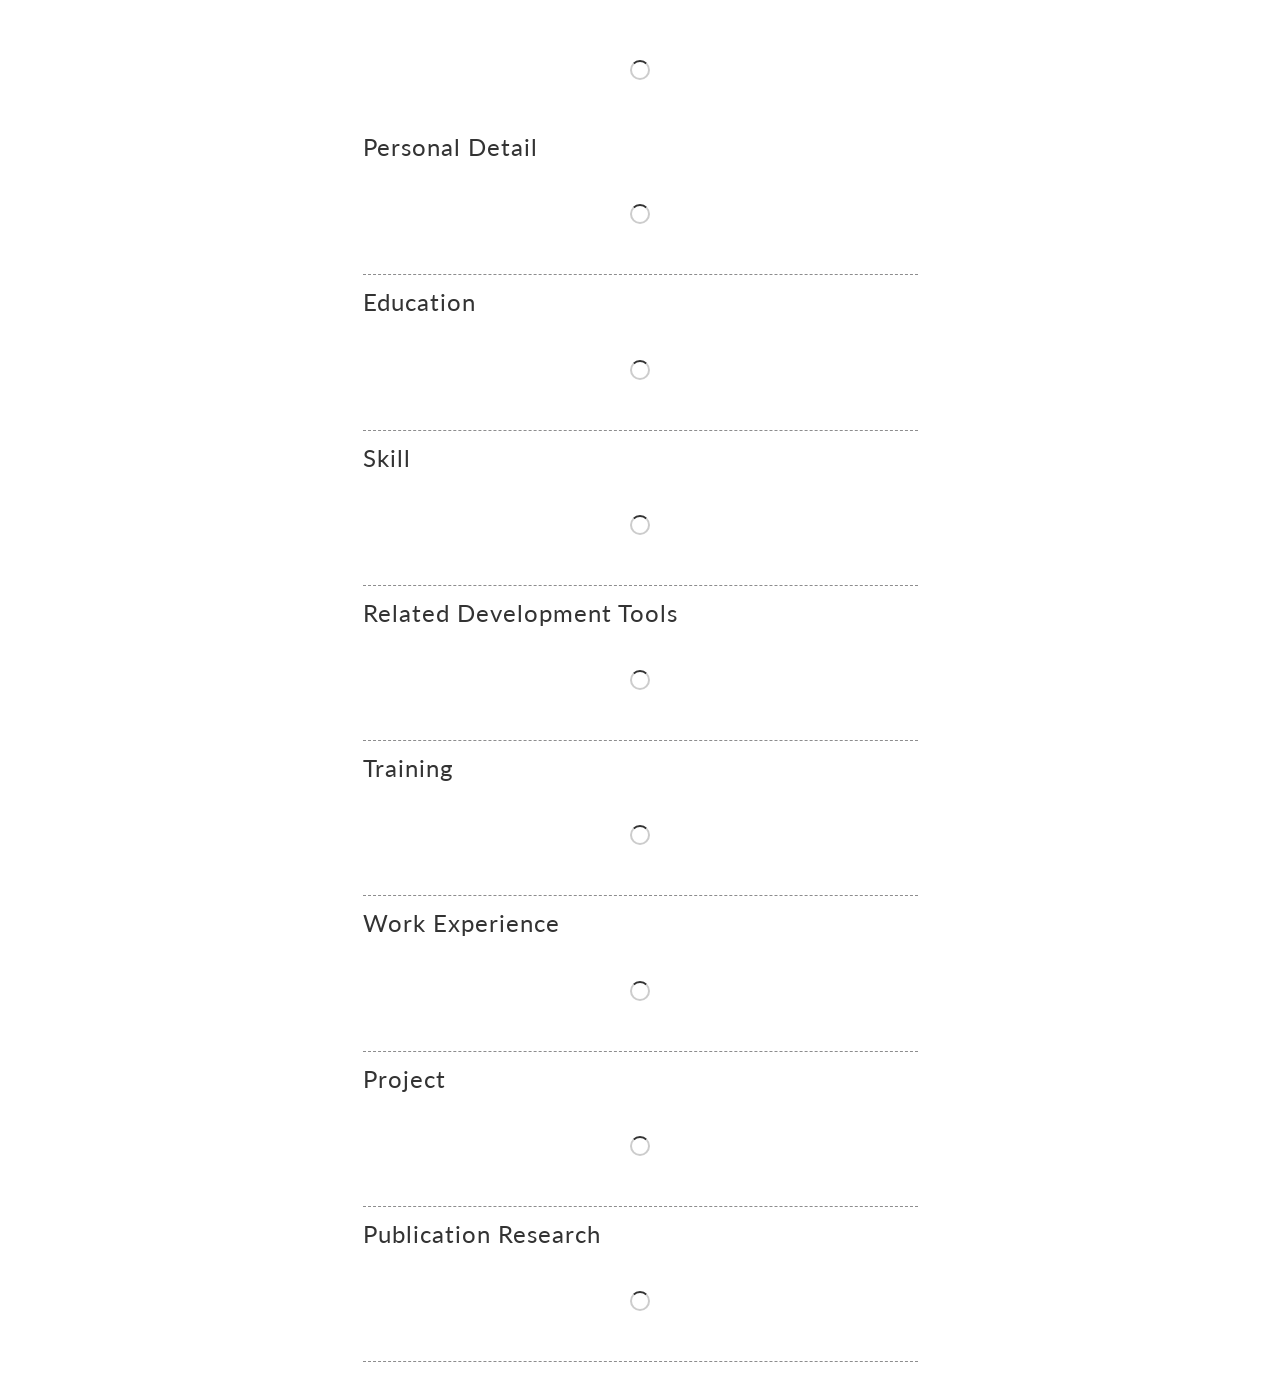
<file: cv/index.html>
<!DOCTYPE html><html><head><meta charset=utf-8><meta name=description content=""><meta name=viewport content="width=device-width,initial-scale=1"><title>willi-cv</title><link rel=stylesheet href=https://maxcdn.bootstrapcdn.com/bootstrap/3.3.7/css/bootstrap.min.css integrity=sha384-BVYiiSIFeK1dGmJRAkycuHAHRg32OmUcww7on3RYdg4Va+PmSTsz/K68vbdEjh4u crossorigin=anonymous><link href=/static/css/app.7ca82bf9583b97eb3475b6fe2d7b9803.css rel=stylesheet></head><body class=cv><div id=app></div><script src=https://ajax.googleapis.com/ajax/libs/jquery/1.12.4/jquery.min.js></script><script src=https://maxcdn.bootstrapcdn.com/bootstrap/3.3.7/js/bootstrap.min.js integrity=sha384-Tc5IQib027qvyjSMfHjOMaLkfuWVxZxUPnCJA7l2mCWNIpG9mGCD8wGNIcPD7Txa crossorigin=anonymous></script><script type=text/javascript src=/static/js/manifest.fb610f46a4ab468b94f9.js></script><script type=text/javascript src=/static/js/vendor.169f47194c01bd61b349.js></script><script type=text/javascript src=/static/js/app.abc764d0d3a79d79a2dc.js></script></body></html>
</file>
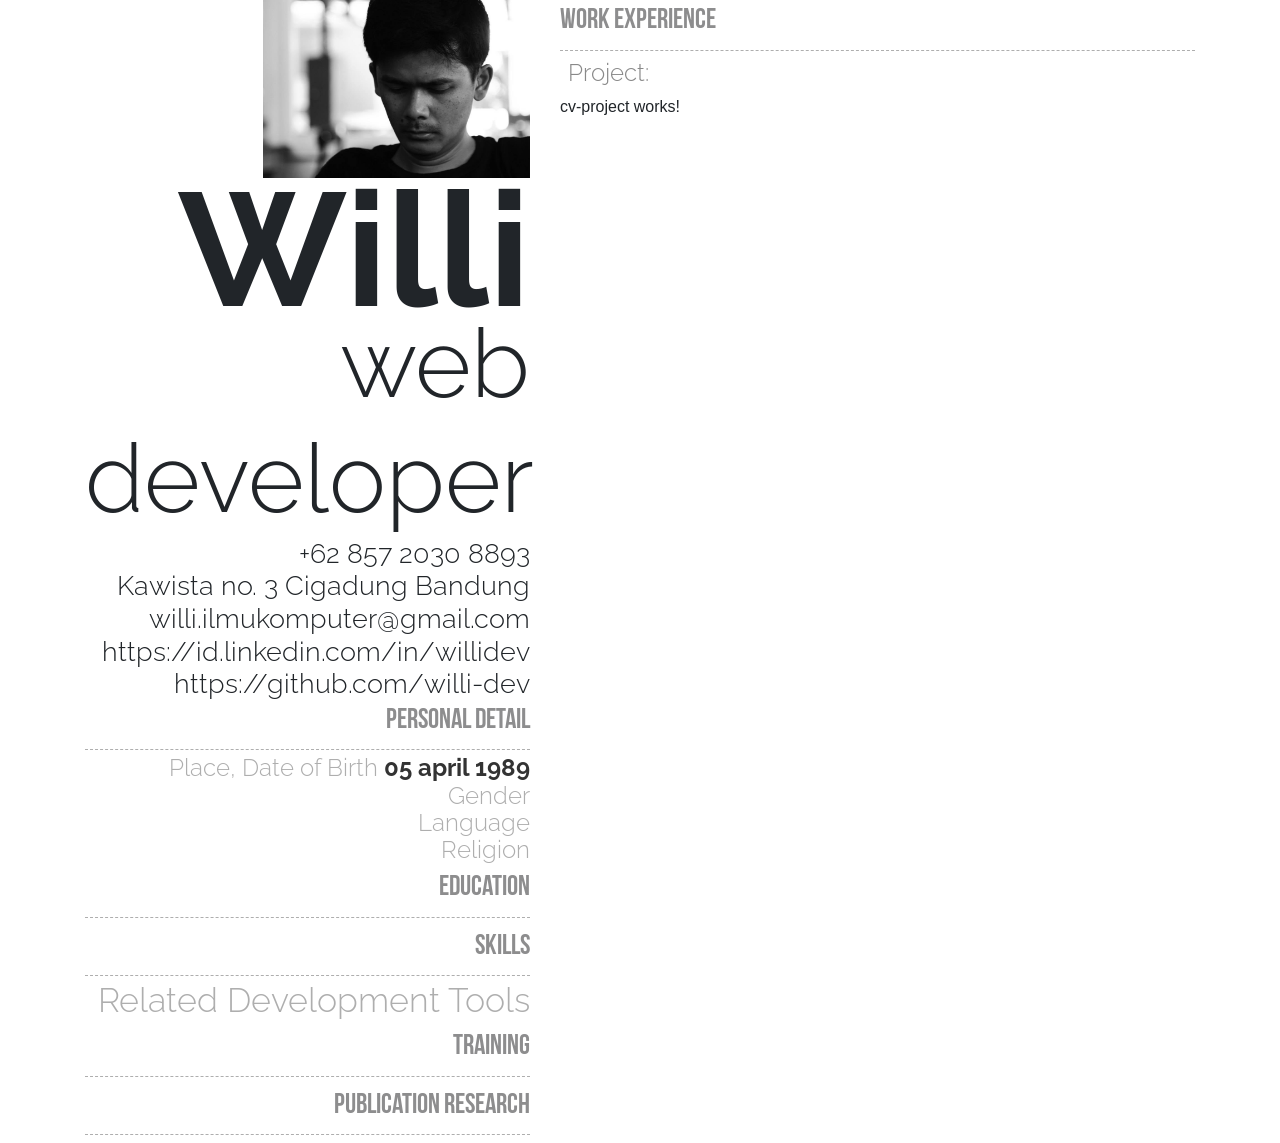
<file: ng-cv/index.html>
<!doctype html>
<html lang="en">
<head>
  <meta charset="utf-8">
  <title>NgWilliCv</title>
  <link href="https://fonts.googleapis.com/icon?family=Material+Icons" rel="stylesheet">
  <base href="/ng-cv/">

  <meta name="viewport" content="width=device-width, initial-scale=1">
  <link rel="icon" type="image/x-icon" href="favicon.ico">
</head>
<body>
  <app-root></app-root>
<script type="text/javascript" src="inline.bundle.js"></script><script type="text/javascript" src="polyfills.bundle.js"></script><script type="text/javascript" src="styles.bundle.js"></script><script type="text/javascript" src="vendor.bundle.js"></script><script type="text/javascript" src="main.bundle.js"></script></body>
</html>
</file>
